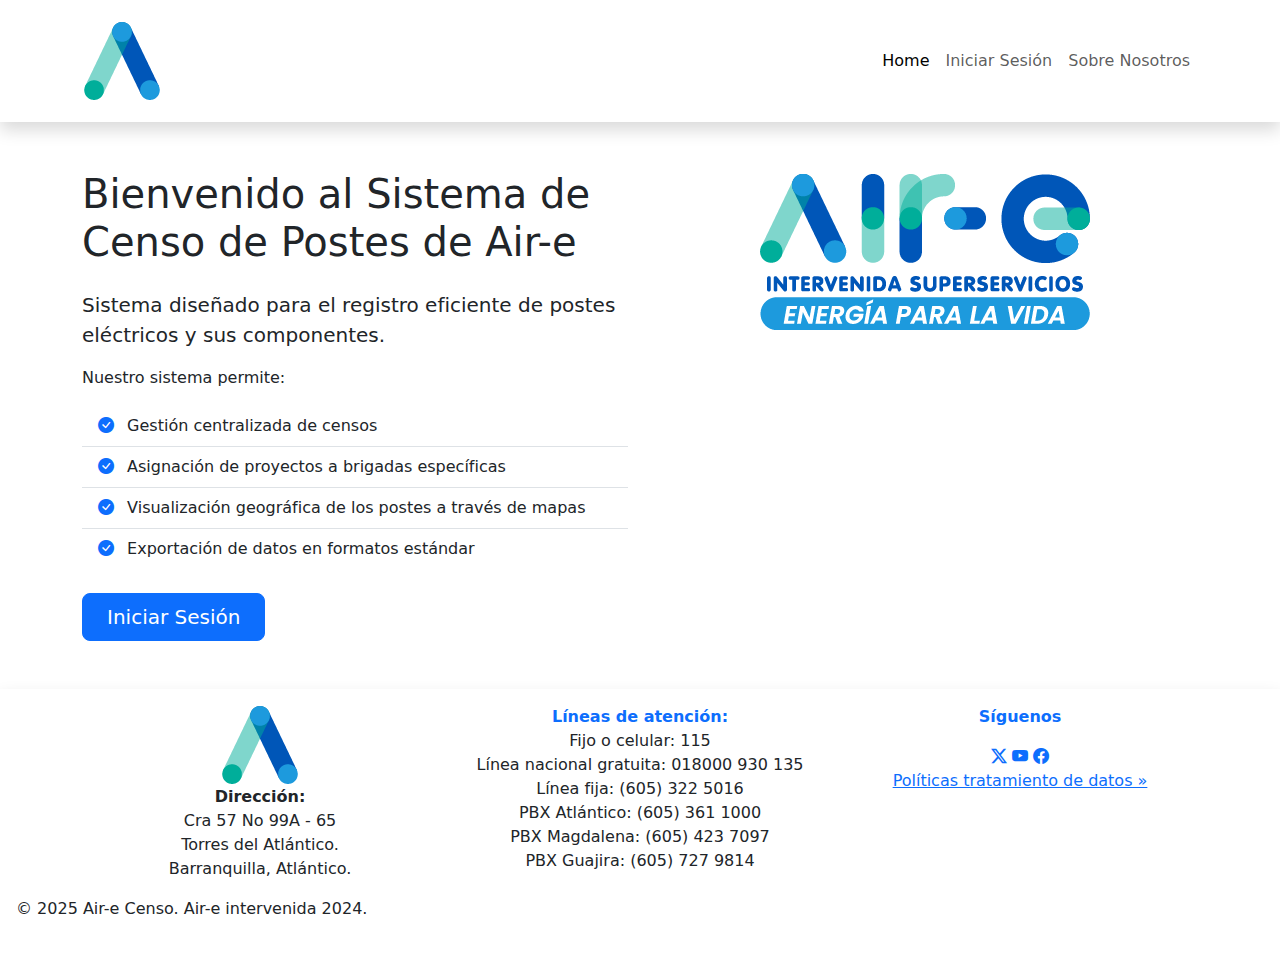
<file: Frontend/Html/index.html>
<!DOCTYPE html>
<html lang="es">
<head>
    <meta charset="UTF-8">
    <meta name="viewport" content="width=device-width, initial-scale=1.0">
    <title>Air-e Censo</title>
    <link rel="icon" type="image/png" href="../Images/IconoAir-e.webp">
    <link href="https://cdn.jsdelivr.net/npm/bootstrap@5.3.0/dist/css/bootstrap.min.css" rel="stylesheet">
    <link rel="stylesheet" href="https://cdn.jsdelivr.net/npm/bootstrap-icons/font/bootstrap-icons.css">
</head>
<body>
    <!-- Encabezado -->
    <nav class="navbar navbar-expand-lg navbar-light bg-white shadow p-3">
        <div class="container">
            <a class="navbar-brand" href="./index.html">
                <img id="Logoair-e" src="../Images/IconoAir-e.webp" alt="Logo de Air-e">
            </a>
            <button class="navbar-toggler" type="button" data-bs-toggle="collapse" data-bs-target="#navbarNav">
                <span class="navbar-toggler-icon"></span>
            </button>
            <div class="collapse navbar-collapse" id="navbarNav">
                <ul class="navbar-nav ms-auto">
                    <li class="nav-item"><a class="nav-link active" href="./index.html">Home</a></li>
                    <li class="nav-item"><a class="nav-link" href="../Html/login.html">Iniciar Sesión</a></li>
                    <li class="nav-item"><a class="nav-link" href="../Html/about.html">Sobre Nosotros</a></li>
                </ul>
            </div>
        </div>
    </nav>
    
    <!-- Contenido -->
    <div class="container mt-5">
        <div class="row">
            <div class="col-md-6">
                <h1 class="mb-4">Bienvenido al Sistema de Censo de Postes de Air-e</h1>
                <p class="lead">Sistema diseñado para el registro eficiente de postes eléctricos y sus componentes.</p>
                <p>Nuestro sistema permite:</p>
                <ul class="list-group list-group-flush mb-4">
                    <li class="list-group-item"><i class="bi bi-check-circle-fill text-primary me-2"></i> Gestión centralizada de censos</li>
                    <li class="list-group-item"><i class="bi bi-check-circle-fill text-primary me-2"></i> Asignación de proyectos a brigadas específicas</li>
                    <li class="list-group-item"><i class="bi bi-check-circle-fill text-primary me-2"></i> Visualización geográfica de los postes a través de mapas</li>
                    <li class="list-group-item"><i class="bi bi-check-circle-fill text-primary me-2"></i> Exportación de datos en formatos estándar</li>
                </ul>
                <div class="d-grid gap-2 d-md-flex justify-content-md-start">
                    <a href="../Html/login.html" class="btn btn-primary btn-lg px-4 me-md-2">Iniciar Sesión</a>
                </div>
            </div>
            <div class="col-md-6 text-center">
                <img src="../Images/LogoAir-e.webp" alt="Logo Air-e" class="img-fluid" style="max-width: 80%;">
            </div>
        </div>
    </div>

    <!-- Pie de página -->
    <footer class="bg-white shadow p-3 mt-5">
        <div class="container text-center">
            <div class="row">
                <div class="col-md-4">
                    <img src="../Images/IconoAir-e.webp" alt="Ícono Air-e" width="80">
                    <p><strong>Dirección:</strong><br>
                    Cra 57 No 99A - 65<br>
                    Torres del Atlántico.<br>
                    Barranquilla, Atlántico.</p>
                </div>
                <div class="col-md-4">
                    <p><strong class="text-primary">Líneas de atención:</strong><br>
                    Fijo o celular: 115<br>
                    Línea nacional gratuita: 018000 930 135<br>
                    Línea fija: (605) 322 5016<br>
                    PBX Atlántico: (605) 361 1000<br>
                    PBX Magdalena: (605) 423 7097<br>
                    PBX Guajira: (605) 727 9814</p>
                </div>
                <div class="col-md-4">
                    <p><strong class="text-primary">Síguenos</strong></p>
                    <div class="social-icons">
                        <a href="#"><i class="bi bi-twitter-x"></i></a>
                        <a href="#"><i class="bi bi-youtube"></i></a>
                        <a href="#"><i class="bi bi-facebook"></i></a>
                    </div>
                    <p class="politicas-link"><a href="#">Políticas tratamiento de datos »</a></p>
                </div>
            </div>
        </div>
        <div class="footer-text">
        <p>&copy; 2025 Air-e Censo. Air-e intervenida 2024.</p>
    </div>
    </footer>
    
    <script src="https://cdn.jsdelivr.net/npm/bootstrap@5.3.0/dist/js/bootstrap.bundle.min.js"></script>
</body>
</html>
</file>
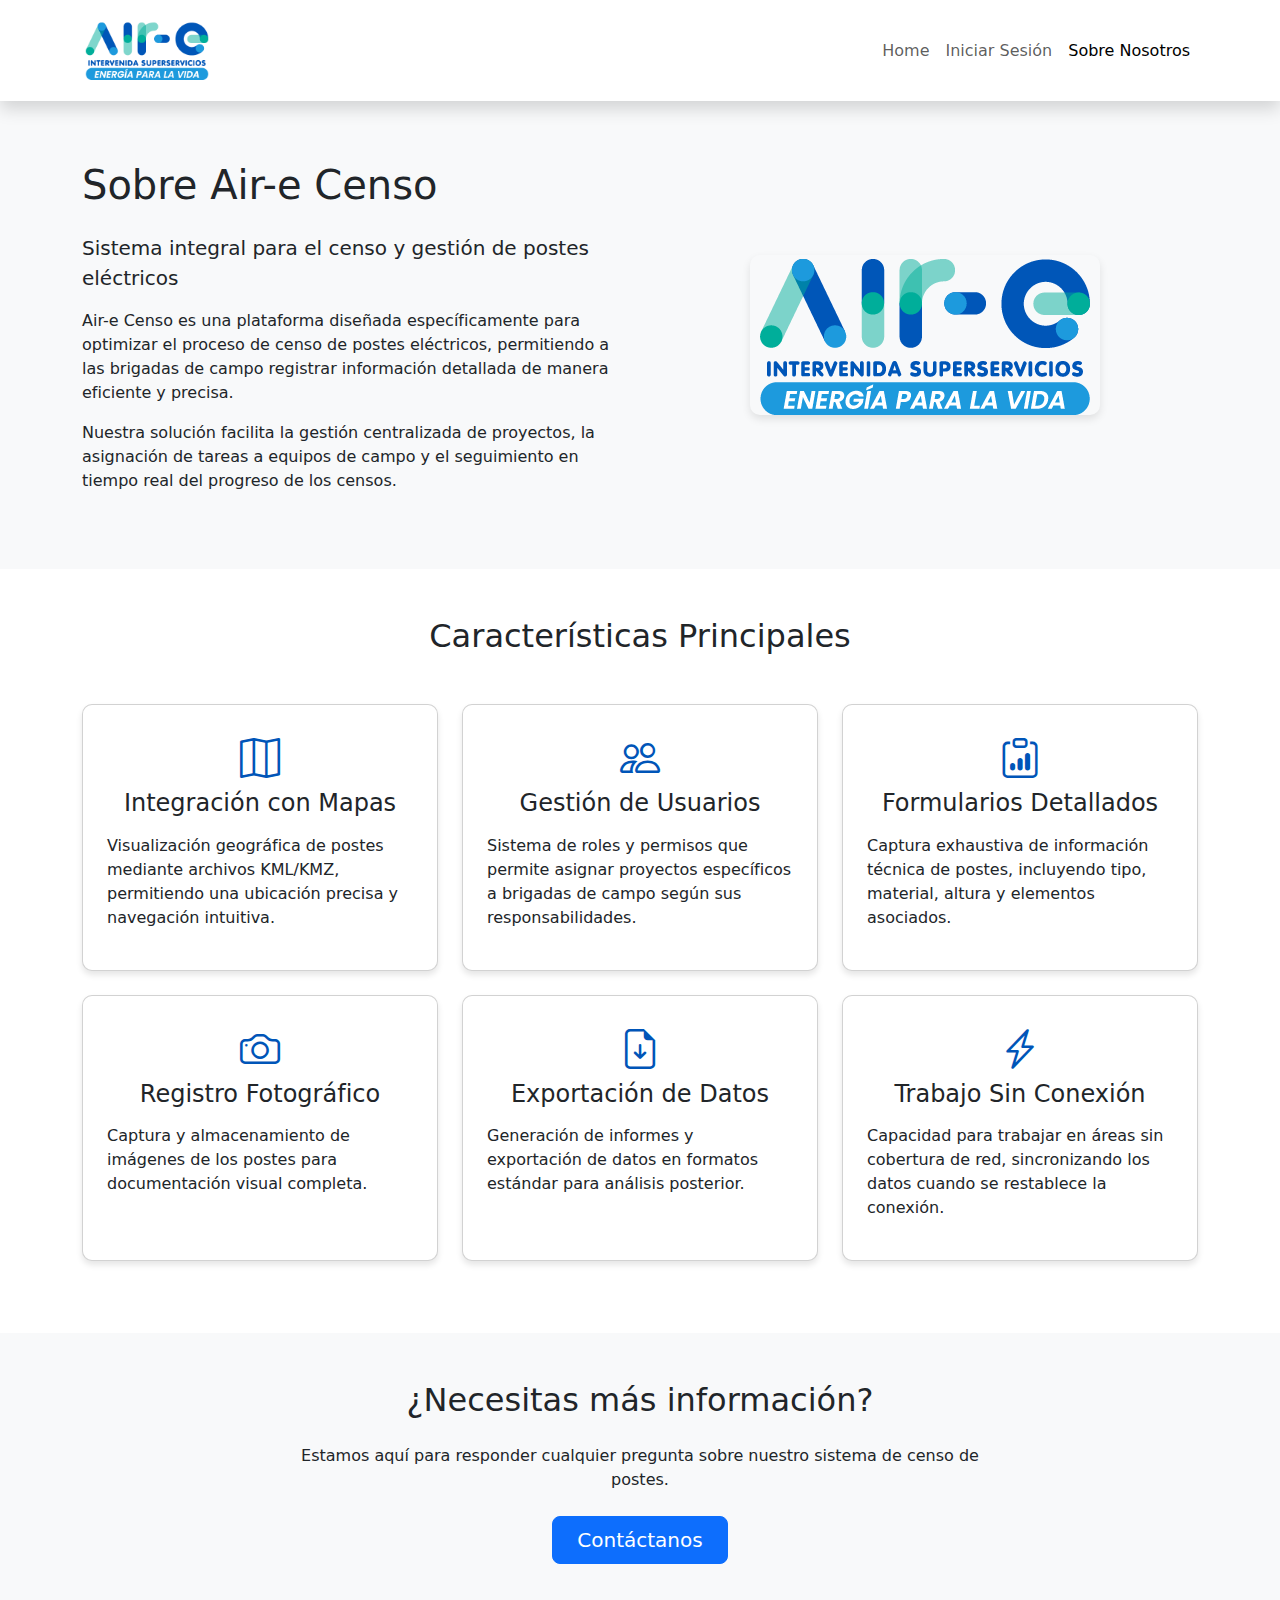
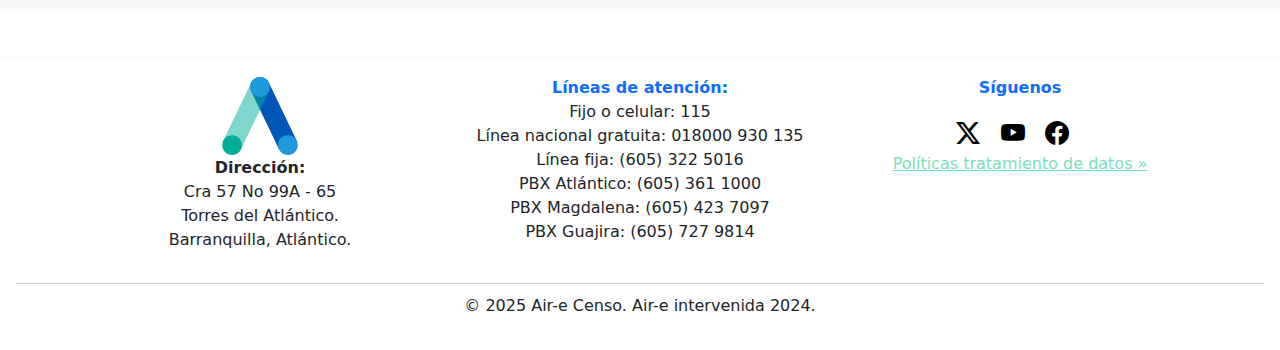
<file: Public/about.html>
<!DOCTYPE html>
<html lang="es">
<head>
    <meta charset="UTF-8">
    <meta name="viewport" content="width=device-width, initial-scale=1.0">
    <title>Sobre Nosotros - Air-e Censo</title>
    <link rel="icon" type="image/png" href="./Images/IconoAir-e.webp">
    <link href="https://cdn.jsdelivr.net/npm/bootstrap@5.3.0/dist/css/bootstrap.min.css" rel="stylesheet">
    <link rel="stylesheet" href="https://cdn.jsdelivr.net/npm/bootstrap-icons/font/bootstrap-icons.css">
    <link rel="stylesheet" href="./Css/header&footnote.css">
    <style>
        .about-section {
            padding: 60px 0;
        }
        .about-image {
            border-radius: 10px;
            box-shadow: 0 4px 8px rgba(0,0,0,0.1);
        }
        .feature-card {
            border-radius: 10px;
            box-shadow: 0 4px 6px rgba(0,0,0,0.1);
            transition: transform 0.3s ease;
            height: 100%;
        }
        .feature-card:hover {
            transform: translateY(-5px);
        }
        .feature-icon {
            font-size: 2.5rem;
            color: #0055b8;
            margin-bottom: 15px;
        }
    </style>
</head>
<body>
    <!-- Encabezado -->
    <nav class="navbar navbar-expand-lg navbar-light bg-white shadow p-3">
        <div class="container">
            <a class="navbar-brand" href="../index.html">
                <img src="./Images/LogoAir-e.webp" alt="Logo" width="130">
            </a>
            <button class="navbar-toggler" type="button" data-bs-toggle="collapse" data-bs-target="#navbarNav">
                <span class="navbar-toggler-icon"></span>
            </button>
            <div class="collapse navbar-collapse" id="navbarNav">
                <ul class="navbar-nav ms-auto">
                    <li class="nav-item"><a class="nav-link" href="../index.html">Home</a></li>
                    <li class="nav-item"><a class="nav-link" href="./login.html">Iniciar Sesión</a></li>
                    <li class="nav-item"><a class="nav-link active" href="./about.html">Sobre Nosotros</a></li>
                </ul>
            </div>
        </div>
    </nav>
    
    <!-- Sección principal -->
    <div class="about-section bg-light">
        <div class="container">
            <div class="row align-items-center">
                <div class="col-md-6 mb-4 mb-md-0">
                    <h1 class="mb-4">Sobre Air-e Censo</h1>
                    <p class="lead">Sistema integral para el censo y gestión de postes eléctricos</p>
                    <p>Air-e Censo es una plataforma diseñada específicamente para optimizar el proceso de censo de postes eléctricos, permitiendo a las brigadas de campo registrar información detallada de manera eficiente y precisa.</p>
                    <p>Nuestra solución facilita la gestión centralizada de proyectos, la asignación de tareas a equipos de campo y el seguimiento en tiempo real del progreso de los censos.</p>
                </div>
                <div class="col-md-6 text-center">
                    <img src="./Images/LogoAir-e.webp" alt="Air-e Censo" class="img-fluid about-image" style="max-width: 80%;">
                </div>
            </div>
        </div>
    </div>
    
    <!-- Características -->
    <div class="container my-5">
        <h2 class="text-center mb-5">Características Principales</h2>
        <div class="row">
            <div class="col-md-4 mb-4">
                <div class="card feature-card p-4">
                    <div class="text-center">
                        <i class="bi bi-map feature-icon"></i>
                    </div>
                    <h4 class="text-center mb-3">Integración con Mapas</h4>
                    <p>Visualización geográfica de postes mediante archivos KML/KMZ, permitiendo una ubicación precisa y navegación intuitiva.</p>
                </div>
            </div>
            <div class="col-md-4 mb-4">
                <div class="card feature-card p-4">
                    <div class="text-center">
                        <i class="bi bi-people feature-icon"></i>
                    </div>
                    <h4 class="text-center mb-3">Gestión de Usuarios</h4>
                    <p>Sistema de roles y permisos que permite asignar proyectos específicos a brigadas de campo según sus responsabilidades.</p>
                </div>
            </div>
            <div class="col-md-4 mb-4">
                <div class="card feature-card p-4">
                    <div class="text-center">
                        <i class="bi bi-clipboard-data feature-icon"></i>
                    </div>
                    <h4 class="text-center mb-3">Formularios Detallados</h4>
                    <p>Captura exhaustiva de información técnica de postes, incluyendo tipo, material, altura y elementos asociados.</p>
                </div>
            </div>
            <div class="col-md-4 mb-4">
                <div class="card feature-card p-4">
                    <div class="text-center">
                        <i class="bi bi-camera feature-icon"></i>
                    </div>
                    <h4 class="text-center mb-3">Registro Fotográfico</h4>
                    <p>Captura y almacenamiento de imágenes de los postes para documentación visual completa.</p>
                </div>
            </div>
            <div class="col-md-4 mb-4">
                <div class="card feature-card p-4">
                    <div class="text-center">
                        <i class="bi bi-file-earmark-arrow-down feature-icon"></i>
                    </div>
                    <h4 class="text-center mb-3">Exportación de Datos</h4>
                    <p>Generación de informes y exportación de datos en formatos estándar para análisis posterior.</p>
                </div>
            </div>
            <div class="col-md-4 mb-4">
                <div class="card feature-card p-4">
                    <div class="text-center">
                        <i class="bi bi-lightning-charge feature-icon"></i>
                    </div>
                    <h4 class="text-center mb-3">Trabajo Sin Conexión</h4>
                    <p>Capacidad para trabajar en áreas sin cobertura de red, sincronizando los datos cuando se restablece la conexión.</p>
                </div>
            </div>
        </div>
    </div>
    
    <!-- Sección de contacto -->
    <div class="bg-light py-5">
        <div class="container">
            <div class="row justify-content-center">
                <div class="col-md-8 text-center">
                    <h2 class="mb-4">¿Necesitas más información?</h2>
                    <p class="mb-4">Estamos aquí para responder cualquier pregunta sobre nuestro sistema de censo de postes.</p>
                    <a href="#" class="btn btn-primary btn-lg px-4">Contáctanos</a>
                </div>
            </div>
        </div>
    </div>

    <!-- Pie de página -->
    <footer class="bg-white shadow p-3 mt-5">
        <div class="container text-center">
            <div class="row">
                <div class="col-md-4">
                    <img src="./Images/IconoAir-e.webp" alt="Ícono Air-e" width="80">
                    <p><strong>Dirección:</strong><br>
                    Cra 57 No 99A - 65<br>
                    Torres del Atlántico.<br>
                    Barranquilla, Atlántico.</p>
                </div>
                <div class="col-md-4">
                    <p><strong class="text-primary">Líneas de atención:</strong><br>
                    Fijo o celular: 115<br>
                    Línea nacional gratuita: 018000 930 135<br>
                    Línea fija: (605) 322 5016<br>
                    PBX Atlántico: (605) 361 1000<br>
                    PBX Magdalena: (605) 423 7097<br>
                    PBX Guajira: (605) 727 9814</p>
                </div>
                <div class="col-md-4">
                    <p><strong class="text-primary">Síguenos</strong></p>
                    <div class="social-icons">
                        <a href="#"><i class="bi bi-twitter-x"></i></a>
                        <a href="#"><i class="bi bi-youtube"></i></a>
                        <a href="#"><i class="bi bi-facebook"></i></a>
                    </div>
                    <p class="politicas-link"><a href="#">Políticas tratamiento de datos »</a></p>
                </div>
            </div>
        </div>
        <div class="footer-text">
            <p>&copy; 2025 Air-e Censo. Air-e intervenida 2024.</p>
        </div>
    </footer>

    <script src="https://cdn.jsdelivr.net/npm/bootstrap@5.3.0/dist/js/bootstrap.bundle.min.js"></script>
</body>
</html>
</file>
<file: Public/Css/header&footnote.css>
.social-icons a {
  color: black;
  font-size: 1.5rem;
  margin-right: 15px;
}

.footer-text {
  text-align: center;
  margin-top: 15px;
  padding-top: 10px;
  border-top: 1px solid #ccc;
}

.politicas-link a {
  color: rgb(120, 223, 188);
}
/* Cambiar botones a azules */
.btn-primary {
  background-color: #0d6efd;
  border-color: #0d6efd;
}

.btn-primary:hover,
.btn-primary:focus {
  background-color: #0b5ed7;
  border-color: #0a58ca;
}

.btn-dark {
  background-color: #1a4b8c;
  border-color: #1a4b8c;
}

.btn-dark:hover,
.btn-dark:focus {
  background-color: #153d75;
  border-color: #12386b;
}

.btn-secondary {
  background-color: #6c757d;
  border-color: #6c757d;
}

.btn-secondary:hover,
.btn-secondary:focus {
  background-color: #5c636a;
  border-color: #565e64;
}

.btn-danger {
  background-color: #dc3545;
  border-color: #dc3545;
}

.btn-danger:hover,
.btn-danger:focus {
  background-color: #bb2d3b;
  border-color: #b02a37;
}

#Logoair-e {
  font-family: "Montserrat", sans-serif;
  font-size: 16px;
  line-height: 16px;
  text-decoration: none;
  word-spacing: 0px;

  background-color: #ffffff;
  background-position: 0% 0%;

  height: 100px;
  width: 218.75px;
  max-height: 100px;
  min-height: auto;
  min-width: auto;

  display: block;

  overflow: clip;
  cursor: pointer;
}
</file>
